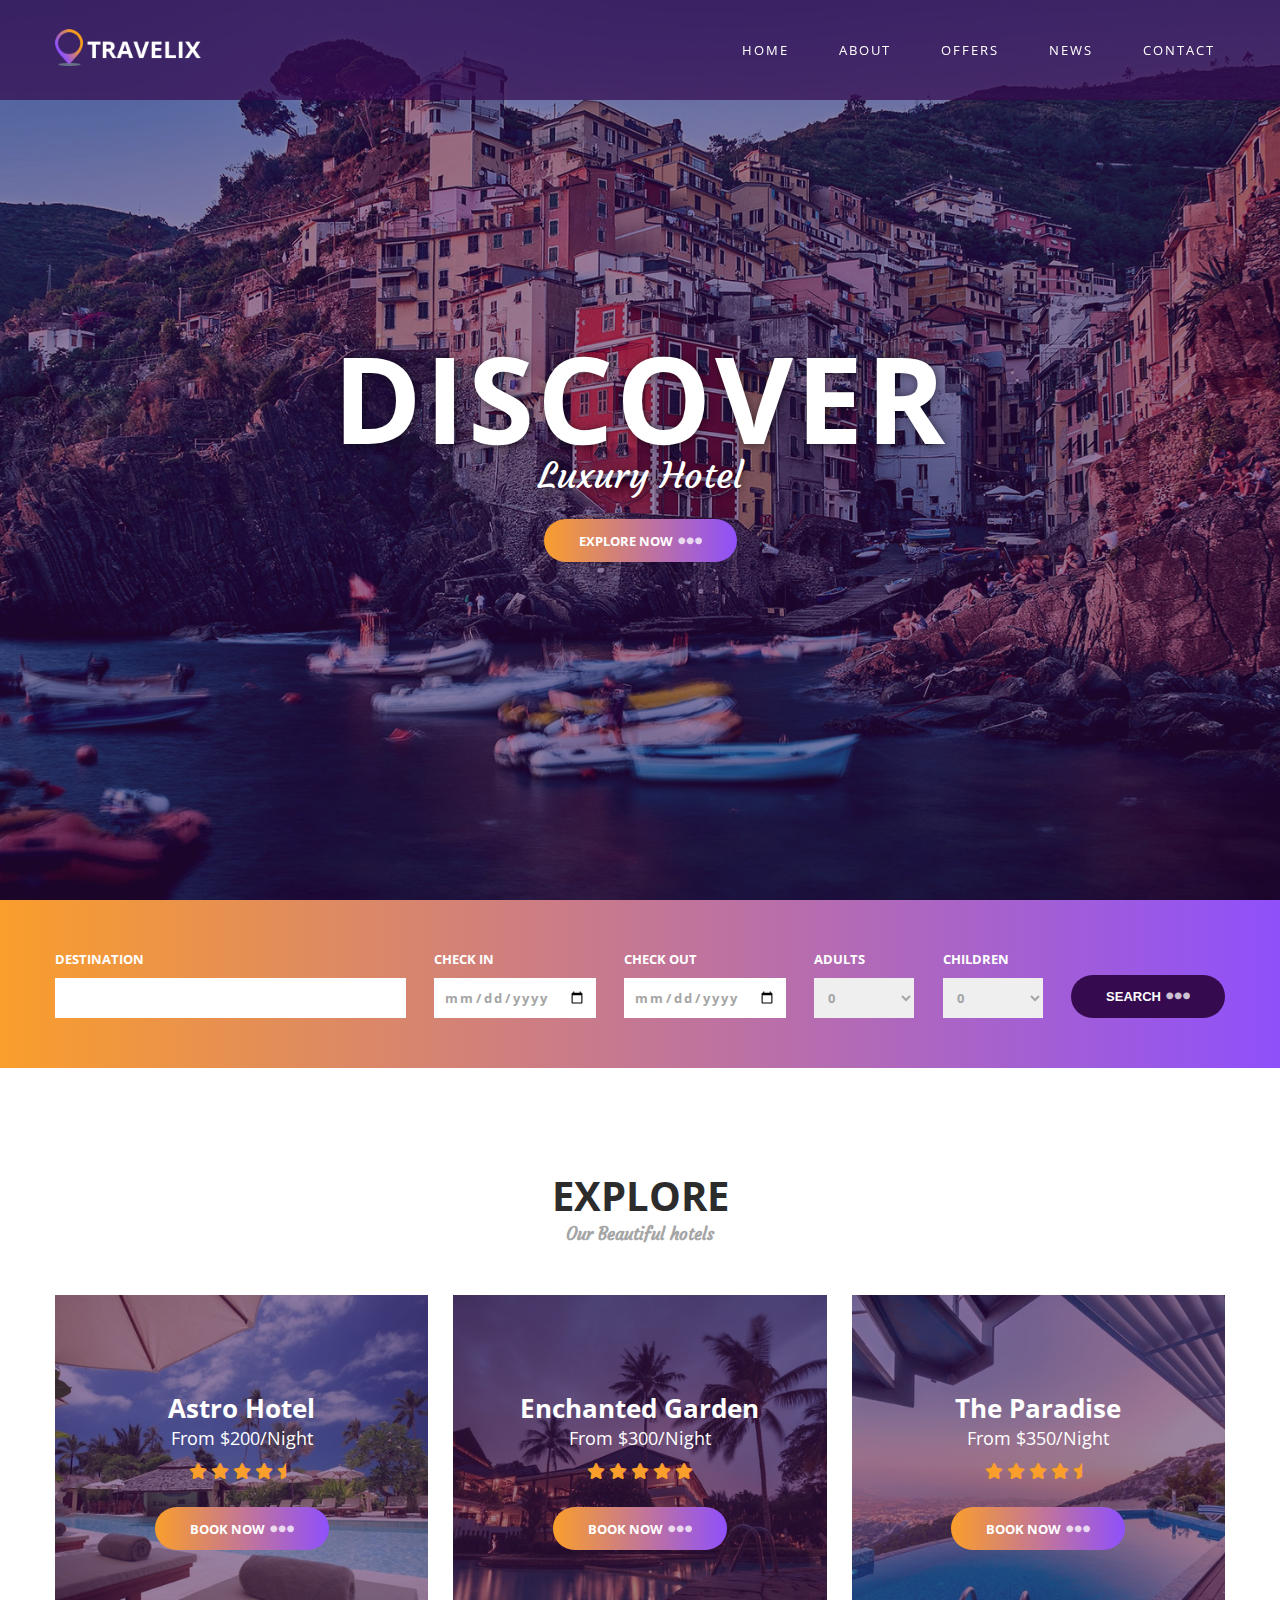
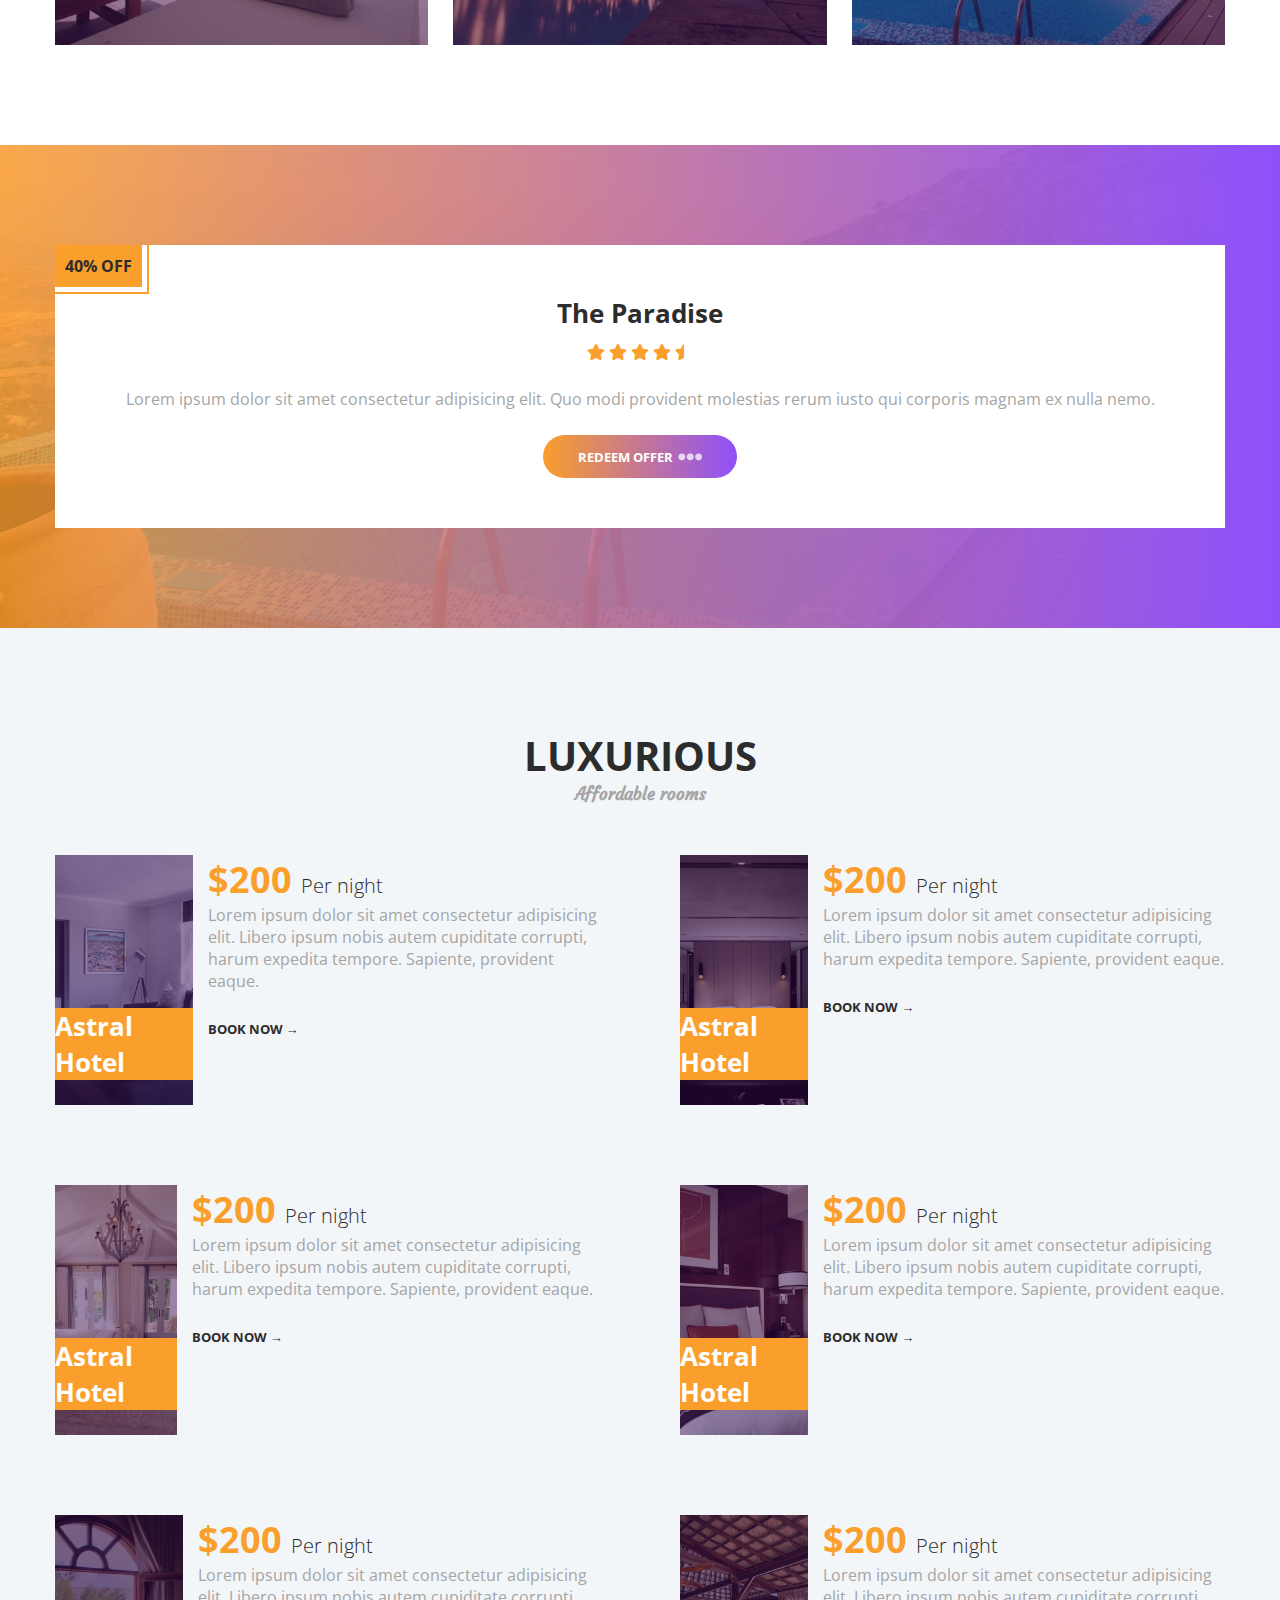
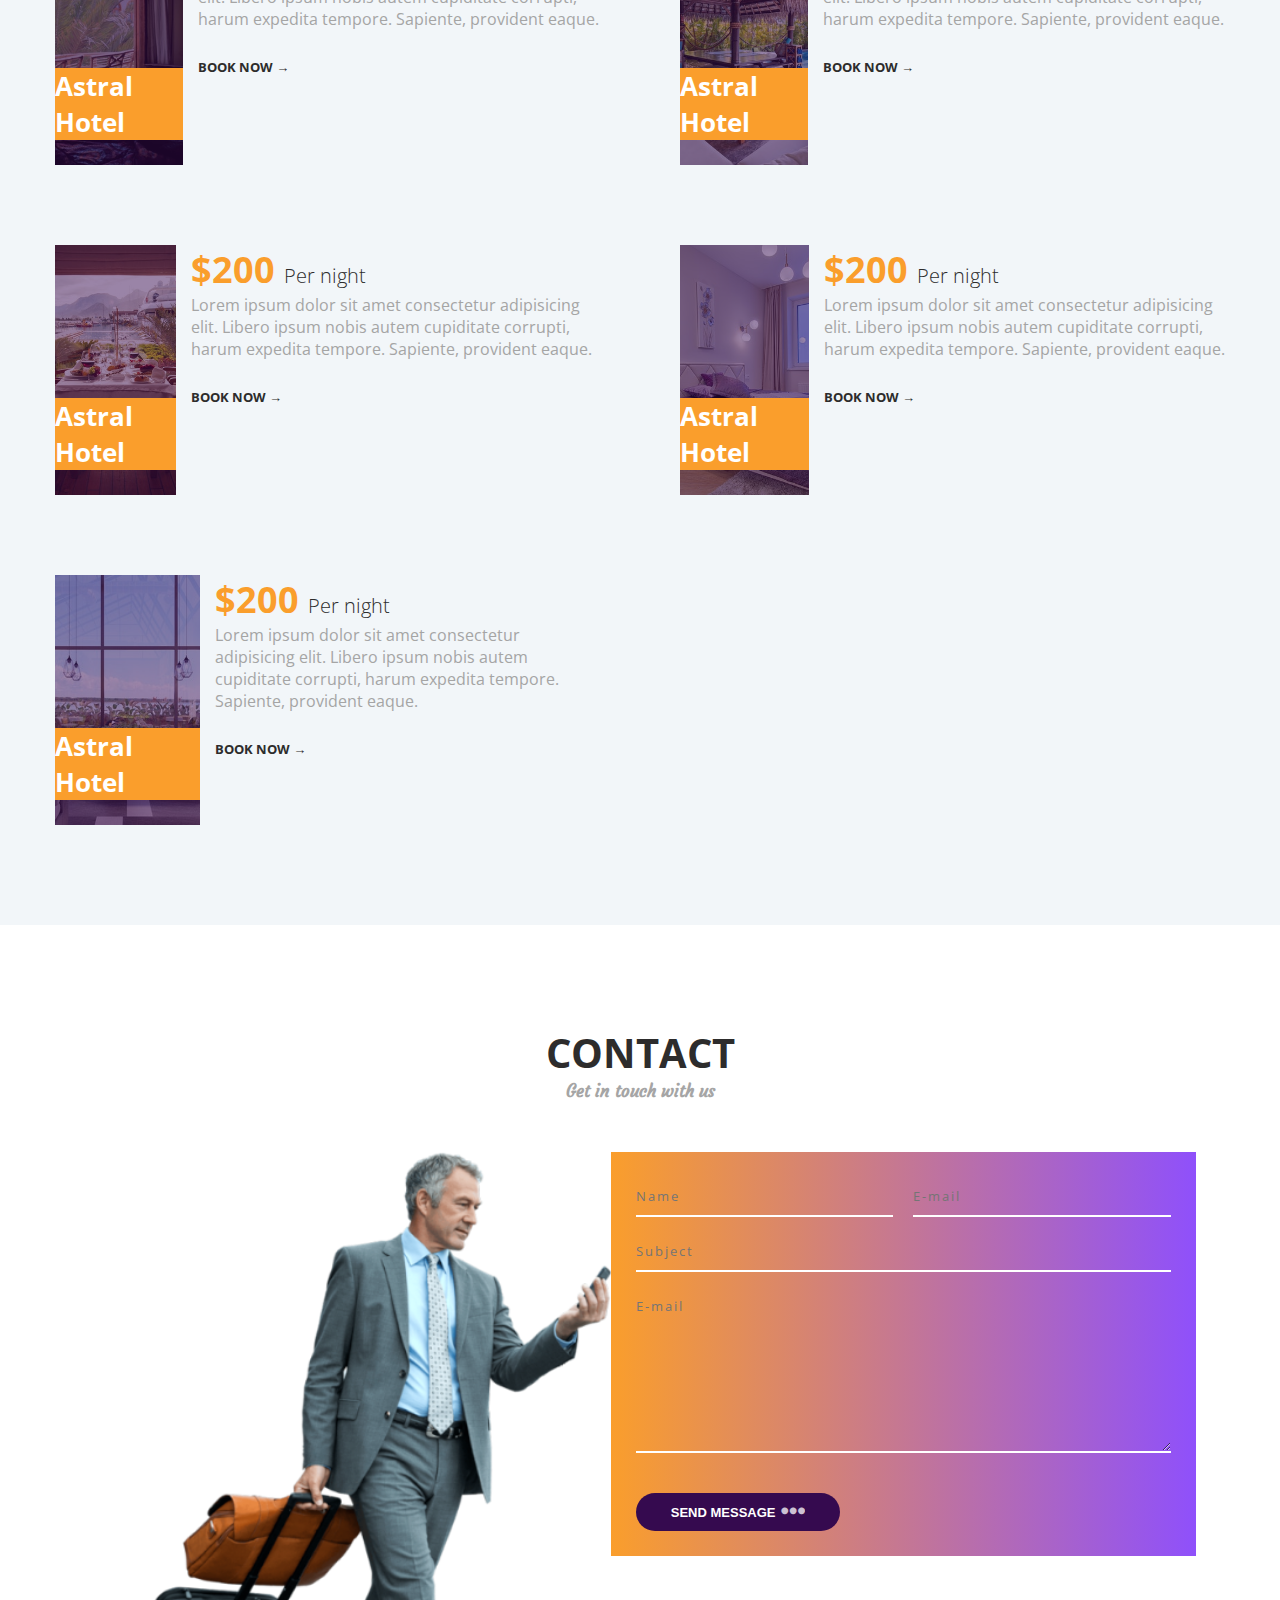
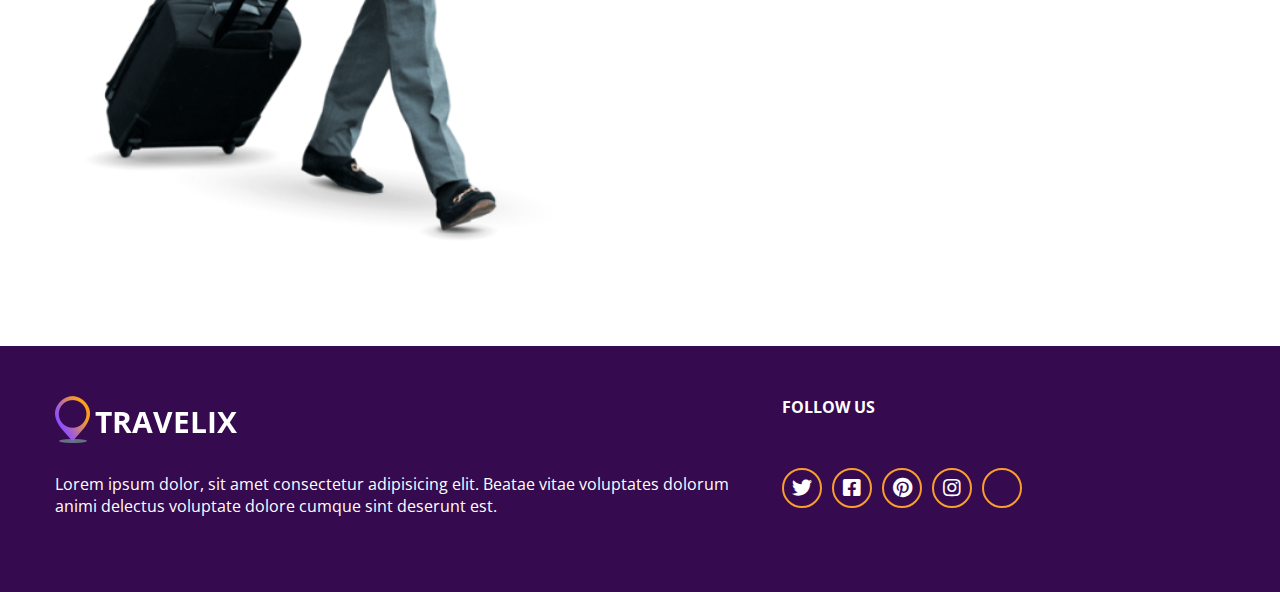
<file: Complete Website/TRAVELIX Tutorial I Learned and Follow/index.html>
<!doctype html>
<html lang="en">
<head>
    <meta charset="UTF-8">
    <meta name="viewport"
        content="width=device-width, user-scalable=no, initial-scale=1.0, maximum-scale=1.0, minimum-scale=1.0">
    <meta http-equiv="X-UA-Compatible" content="ie=edge">
    <title>Travelix</title>
    <!--Font awesome CDN-->
    <link rel="stylesheet" href="https://cdnjs.cloudflare.com/ajax/libs/font-awesome/5.13.0/css/all.min.css">
    <link rel="stylesheet" href="./styles.css">
</head>
<body>

 <!-- HEADER -->
 <header class="header">
  <div class="container">
   <nav class="nav">
    <a href="index.html" class="logo">
     <img src="./images/logo.png" alt="">
    </a>
    <div class="hamburger-menu">
     <i class="fas fa-bars"></i>
     <i class="fas fa-times"></i>
    </div>
    <ul class="nav-list">
     <li class="nav-item">
      <a href="index.html" class="nav-link">Home</a>
     </li>
     <li class="nav-item">
      <a href="#" class="nav-link">About</a>
     </li>
     <li class="nav-item">
      <a href="#" class="nav-link">Offers</a>
     </li>
     <li class="nav-item">
      <a href="#" class="nav-link">News</a>
     </li>
     <li class="nav-item">
      <a href="#" class="nav-link">Contact</a>
     </li>
    </ul>
   </nav>
  </div>
 </header>

 <!-- HERO -->
 <main>
  <div class="hero">
   <div class="container">
    <div class="main-heading">
     <h1 class="title">Discover</h1>
     <h2 class="subtitle">Luxury Hotel</h2>
    </div>
    <a href="" class="btn btn-gradient">Explore now <span class="dots"><i class="fas fa-ellipsis-h"></i></span></a>
   </div>
  </div>
 </main>

 <!--BOOKING SECTION -->

 <section class="booking">
  <div class="container">
   <form action="" class="book-form">
    <div class="input-group">
     <label for="destination" class="input-label">Destination</label>
     <input type="text" class="input" id="destination">
    </div>
    <div class="input-group">
     <label for="check-in" class="input-label">Check in</label>
     <input type="date" class="input" id="check-in">
    </div>
    <div class="input-group">
     <label for="check-out" class="input-label">Check out</label>
     <input type="date" class="input" id="check-out">
    </div>
    <div class="input-group">
     <label for="adults" class="input-label">Adults</label>
     <select name="" id="adults" class="options">
      <option value="0">0</option>
      <option value="0">1</option>
      <option value="0">2</option>
      <option value="0">3</option>
      <option value="0">4</option>
      <option value="0">5</option>
     </select>
    </div>
    <div class="input-group">
     <label for="children" class="input-label">Children</label>
     <select name="" id="children" class="options">
      <option value="0">0</option>
      <option value="0">1</option>
      <option value="0">2</option>
      <option value="0">3</option>
      <option value="0">4</option>
      <option value="0">5</option>
     </select>
    </div>
    <button type="submit" class="btn form-btn btn-purple">Search
     <span class="dots"><i class="fas fa-ellipsis-h"></i></span>
    </button>
   </form>
  </div>
 </section>

 <!-- HOTELS SECTION -->

 <section class="hotels">
  <div class="container">
   <h5 class="section-head">
    <span class="heading">Explore</span>
    <span class="sub-heading">Our Beautiful hotels</span>
   </h5>
   <div class="grid">
    <div class="grid-item featured-hotels">
     <img src="./images/hotel_astro_resort.jpg" alt="" class="hotel-image">
     <h5 class="hotel-name">Astro Hotel</h5>
     <span class="hotel-price">From $200/Night</span>
     <div class="hotel-rating">
      <i class="fas fa-star rating"></i>
      <i class="fas fa-star rating"></i>
      <i class="fas fa-star rating"></i>
      <i class="fas fa-star rating"></i>
      <i class="fas fa-star-half rating"></i>
     </div>
     <a href="#" class="btn btn-gradient">
      Book now <span class="dots"><i class="fas fa-ellipsis-h"></i></span>
     </a>
    </div>
    <div class="grid-item featured-hotels">
     <img src="./images/hotel_the_enchanted_garden.jpg" alt="" class="hotel-image">
     <h5 class="hotel-name">Enchanted Garden</h5>
     <span class="hotel-price">From $300/Night</span>
     <div class="hotel-rating">
      <i class="fas fa-star rating"></i>
      <i class="fas fa-star rating"></i>
      <i class="fas fa-star rating"></i>
      <i class="fas fa-star rating"></i>
      <i class="fas fa-star rating"></i>
     </div>
     <a href="#" class="btn btn-gradient">
      Book now <span class="dots"><i class="fas fa-ellipsis-h"></i></span>
     </a>
    </div>
    <div class="grid-item featured-hotels">
     <img src="./images/hotel_the_paradise.jpg" alt="" class="hotel-image">
     <h5 class="hotel-name">The Paradise</h5>
     <span class="hotel-price">From $350/Night</span>
     <div class="hotel-rating">
      <i class="fas fa-star rating"></i>
      <i class="fas fa-star rating"></i>
      <i class="fas fa-star rating"></i>
      <i class="fas fa-star rating"></i>
      <i class="fas fa-star-half rating"></i>
     </div>
     <a href="#" class="btn btn-gradient">
      Book now <span class="dots"><i class="fas fa-ellipsis-h"></i></span>
     </a>
    </div>
   </div>
  </div>
 </section>

 <!-- OFFER SECTION -->

 <section class="offer">
  <div class="container">
   <div class="offer-content">
    <div class="discount">
     40%  off
    </div>
    <h5 class="hotel-name">The Paradise</h5>
    <div class="hotel-rating">
     <i class="fas fa-star rating"></i>
     <i class="fas fa-star rating"></i>
     <i class="fas fa-star rating"></i>
     <i class="fas fa-star rating"></i>
     <i class="fas fa-star-half rating"></i>
    </div>
    <p class="paragraph">
     Lorem ipsum dolor sit amet consectetur adipisicing elit. Quo modi provident molestias rerum iusto qui corporis magnam ex nulla nemo.
    </p>
    <a href="#" class="btn btn-gradient">
     Redeem offer <span class="dots"><i class="fas fa-ellipsis-h"></i></span>
    </a>
   </div>
  </div>
 </section>

 <!-- ROOMS SECTION-->

 <section class="rooms">
  <div class="container">
   <h5 class="section-head">
    <span class="heading">Luxurious</span>
    <span class="sub-heading">Affordable rooms</span>
   </h5>
   <div class="grid rooms-grid">
    <div class="grid-item featured-rooms">
     <div class="image-wrap">
      <img class="room-image" src="./images/room_1.jpg" alt="">
      <h5 class="room-name">Astral Hotel</h5>
     </div>
     <div class="room-info-wrap">
      <span class="room-price">$200 <span class="per-night">Per night</span></span>
      <p class="paragraph">
       Lorem ipsum dolor sit amet consectetur adipisicing elit. Libero ipsum nobis autem cupiditate corrupti, harum expedita tempore. Sapiente, provident eaque.
      </p>
      <a href="#" class="btn rooms-btn">Book Now &rarr;</a>
     </div>
    </div>
    <div class="grid-item featured-rooms">
     <div class="image-wrap">
      <img class="room-image" src="./images/room_2.jpg" alt="">
      <h5 class="room-name">Astral Hotel</h5>
     </div>
     <div class="room-info-wrap">
      <span class="room-price">$200 <span class="per-night">Per night</span></span>
      <p class="paragraph">
       Lorem ipsum dolor sit amet consectetur adipisicing elit. Libero ipsum nobis autem cupiditate corrupti, harum expedita tempore. Sapiente, provident eaque.
      </p>
      <a href="#" class="btn rooms-btn">Book Now &rarr;</a>
     </div>
    </div>
    <div class="grid-item featured-rooms">
     <div class="image-wrap">
      <img class="room-image" src="./images/room_3.jpg" alt="">
      <h5 class="room-name">Astral Hotel</h5>
     </div>
     <div class="room-info-wrap">
      <span class="room-price">$200 <span class="per-night">Per night</span></span>
      <p class="paragraph">
       Lorem ipsum dolor sit amet consectetur adipisicing elit. Libero ipsum nobis autem cupiditate corrupti, harum expedita tempore. Sapiente, provident eaque.
      </p>
      <a href="#" class="btn rooms-btn">Book Now &rarr;</a>
     </div>
    </div>
    <div class="grid-item featured-rooms">
     <div class="image-wrap">
      <img class="room-image" src="./images/room_4.jpg" alt="">
      <h5 class="room-name">Astral Hotel</h5>
     </div>
     <div class="room-info-wrap">
      <span class="room-price">$200 <span class="per-night">Per night</span></span>
      <p class="paragraph">
       Lorem ipsum dolor sit amet consectetur adipisicing elit. Libero ipsum nobis autem cupiditate corrupti, harum expedita tempore. Sapiente, provident eaque.
      </p>
      <a href="#" class="btn rooms-btn">Book Now &rarr;</a>
     </div>
    </div>
    <div class="grid-item featured-rooms">
     <div class="image-wrap">
      <img class="room-image" src="./images/room_5.jpg" alt="">
      <h5 class="room-name">Astral Hotel</h5>
     </div>
     <div class="room-info-wrap">
      <span class="room-price">$200 <span class="per-night">Per night</span></span>
      <p class="paragraph">
       Lorem ipsum dolor sit amet consectetur adipisicing elit. Libero ipsum nobis autem cupiditate corrupti, harum expedita tempore. Sapiente, provident eaque.
      </p>
      <a href="#" class="btn rooms-btn">Book Now &rarr;</a>
     </div>
    </div>
    <div class="grid-item featured-rooms">
     <div class="image-wrap">
      <img class="room-image" src="./images/room_6.jpg" alt="">
      <h5 class="room-name">Astral Hotel</h5>
     </div>
     <div class="room-info-wrap">
      <span class="room-price">$200 <span class="per-night">Per night</span></span>
      <p class="paragraph">
       Lorem ipsum dolor sit amet consectetur adipisicing elit. Libero ipsum nobis autem cupiditate corrupti, harum expedita tempore. Sapiente, provident eaque.
      </p>
      <a href="#" class="btn rooms-btn">Book Now &rarr;</a>
     </div>
    </div>
    <div class="grid-item featured-rooms">
     <div class="image-wrap">
      <img class="room-image" src="./images/room_7.jpg" alt="">
      <h5 class="room-name">Astral Hotel</h5>
     </div>
     <div class="room-info-wrap">
      <span class="room-price">$200 <span class="per-night">Per night</span></span>
      <p class="paragraph">
       Lorem ipsum dolor sit amet consectetur adipisicing elit. Libero ipsum nobis autem cupiditate corrupti, harum expedita tempore. Sapiente, provident eaque.
      </p>
      <a href="#" class="btn rooms-btn">Book Now &rarr;</a>
     </div>
    </div>
    <div class="grid-item featured-rooms">
     <div class="image-wrap">
      <img class="room-image" src="./images/room_8.jpg" alt="">
      <h5 class="room-name">Astral Hotel</h5>
     </div>
     <div class="room-info-wrap">
      <span class="room-price">$200 <span class="per-night">Per night</span></span>
      <p class="paragraph">
       Lorem ipsum dolor sit amet consectetur adipisicing elit. Libero ipsum nobis autem cupiditate corrupti, harum expedita tempore. Sapiente, provident eaque.
      </p>
      <a href="#" class="btn rooms-btn">Book Now &rarr;</a>
     </div>
    </div>
    <div class="grid-item featured-rooms">
     <div class="image-wrap">
      <img class="room-image" src="./images/room_9.jpg" alt="">
      <h5 class="room-name">Astral Hotel</h5>
     </div>
     <div class="room-info-wrap">
      <span class="room-price">$200 <span class="per-night">Per night</span></span>
      <p class="paragraph">
       Lorem ipsum dolor sit amet consectetur adipisicing elit. Libero ipsum nobis autem cupiditate corrupti, harum expedita tempore. Sapiente, provident eaque.
      </p>
      <a href="#" class="btn rooms-btn">Book Now &rarr;</a>
     </div>
    </div>
   </div>
  </div>
 </section>

 <!-- SECTION CONTACT -->
<main>
 <section class="contact">
  <div class="container">
   <h5 class="section-head">
    <span class="heading">Contact</span>
    <span class="sub-heading">Get in touch with us</span>
   </h5>
   <div class="contact-content">
    <div class="traveler-wrap">
     <img src="./images/traveler.png" alt="">
    </div>
    <form action="" class="form contact-form">
     <div class="input-group-wrap">
      <div class="input-group">
      <input type="text" class="input" placeholder="Name" required>
      <span class="bar"></span>
      </div>
     <div class="input-group">
      <input type="email" class="input" placeholder="E-mail" required>
      <span class="bar"></span>
     </div>
     </div>
     <div class="input-group">
      <input type="text" class="input" placeholder="Subject" required>
      <span class="bar"></span>
     </div>
     <div class="input-group">
      <textarea class="input" cols="30" rows="8" placeholder="E-mail" required></textarea>
      <span class="bar"></span>
      </div>
      <button class="btn form-btn btn-purple">
       Send Message
       <span class="dots"><i class="fas fa-ellipsis-h"></i></span>
      </button>
    </form>
   </div>
  </div>
 </section>
</main>

<!-- FOOTER -->

<footer class="footer">
 <div class="container">
  <div class="footer-content">
   <div class="footer-content-brand">
    <a href="index.html" class="logo"><img class="logo-image" src="./images/logo.png" alt=""></a>
    <div class="paragraph">Lorem ipsum dolor, sit amet consectetur adipisicing elit. Beatae vitae voluptates dolorum animi delectus voluptate dolore cumque sint deserunt est.
    </div>
   </div>
   <div class="social-media-wrap">
    <h4 class="footer-heading">Follow us</h4>
    <div class="social-media">
     <a href="#" class="sm-link"><i class="fab fa-twitter"></i></a>
     <a href="#" class="sm-link"><i class="fab fa-facebook-square"></i></a>
     <a href="#" class="sm-link"><i class="fab fa-pinterest"></i></a>
     <a href="#" class="sm-link"><i class="fab fa-instagram"></i></a>
     <a href="#" class="sm-link"><i class="fab fa-tripadvisor"></i></a>
    </div>
   </div>
  </div>
 </div>
</footer>

<!-- JAVASCRIPT -->
    <script src="main.js"></script>
</body>
</html>
</file>
<file: Complete Website/TRAVELIX Tutorial I Learned and Follow/styles.css>
/*Import the fonts used*/
@import url("https://fonts.googleapis.com/css?family=Courgette|Open+Sans:400,800&display=swap");
/*Basic reset*/
*,
*::before,
*::after {
 margin: 0;
 padding: 0;
 box-sizing: border-box;
}
/*Custom properties*/
:root {
 --dark-color: #2d2c2c;
 --purple-solid: #350a4f;
 --purple-transparent: rgba(53, 10, 79, 0.7);
 --purple-transparent-alt: rgba(53, 10, 79, 0.5);
 --purple-light: #8f50fb;
 --yellow-solid: #fa9e2c;
 --gradient-color: linear-gradient(
  to right,
  var(--yellow-solid),
  var(--purple-light)
 );
 --gradient-color-alt: linear-gradient(
  to right,
  var(--purple-light),
  var(--yellow-solid)
 );
}

/* GLOBAL STYLES */

html {
 font-size: 10px;
 scroll-behavior: smooth;
}
body {
 font-family: "Open Sans", sans-serif;
 font-size: 1.6rem;
 color: var(--dark-color);
}
a {
 text-decoration: none;
 color: inherit;
}
ul {
 list-style: none;
}
section {
 padding: 5rem 0;
}

/* REUSABLE STYLES */

.container {
 width: 100%;
 max-width: 120rem;
 padding: 0 1.5rem;
 margin: 0 auto;
}
.btn {
 color: #fff;
 font-size: 1.3rem;
 font-weight: bold;
 text-transform: uppercase;
 padding: 0.5rem 3.5rem;
 border: none;
 border-radius: 10rem;
 display: inline-flex;
 align-items: center;
}
.form-btn {
 margin-top: 2.5rem;
 cursor: pointer;
}
.btn-gradient {
 background-image: var(--gradient-color);
}
.btn-gradient:hover {
 background-image: var(--gradient-color-alt);
}
.btn-purple {
 background-color: var(--purple-solid);
}
.btn-purple:hover {
 background-color: #56247f;
}
.dots {
 font-size: 2.4rem;
 margin-left: 0.5rem;
 opacity: 0.75;
}
/* HEADER STYLES */

.header {
 width: 100%;
 height: 6rem;
 display: flex;
 align-items: center;
 position: fixed;
 top: 0;
 left: 0;
 background-color: var(--purple-transparent);
 z-index: 999;
}

/* HEADER STYLES - NAV */

.header.active {
 background-color: var(--purple-solid);
}
.nav {
 display: flex;
 align-items: center;
 justify-content: space-between;
}
.logo img {
 max-width: 80%;
}
.hamburger-menu {
 font-size: 2.6rem;
 color: white;
 cursor: pointer;
 position: relative;
 z-index: 1500;
}
.hamburger-menu .fa-times {
 display: none;
}
.menu-open .hamburger-menu .fa-times {
 display: block;
}
.menu-open .hamburger-menu .fa-bars {
 display: none;
}
.nav-list {
 position: fixed;
 top: 0;
 left: 0;
 width: 100%;
 height: 100vh;
 background-color: var(--purple-solid);
 display: flex;
 flex-direction: column;
 align-items: center;
 justify-content: center;
 z-index: 1400;
 opacity: 0;
 transform: scale(0);
 transition: opacity 0.3s;
}
.menu-open .nav-list {
 opacity: 1;
 transform: scale(1);
}
.nav-item:not(:last-child) {
 margin-bottom: 0.5rem;
}
.nav-link {
 display: block;
 color: white;
 font-size: 3rem;
 font-weight: bold;
 text-transform: uppercase;
 letter-spacing: 2px;
 padding: 1rem;
}

/* HERO SECTION STYLES */

.hero {
 width: 100%;
 height: 100vh;
 background: url(./images/hero_background.jpg) center/cover no-repeat;
 display: flex;
 align-items: center;
 text-align: center;
 position: relative;
 z-index: 0;
}
.hero::before {
 content: "";
 position: absolute;
 top: 0;
 left: 0;
 width: inherit;
 height: inherit;
 background-color: var(--purple-transparent-alt);
 z-index: -1;
}
.main-heading {
 color: #fff;
 line-height: 1;
 text-shadow: 1px 1px 1rem rgba(0, 0, 0, 0.5);
 margin-bottom: 2.5rem;
}
.title {
 font-size: 4.8rem;
 text-transform: uppercase;
 letter-spacing: 3px;
}
.subtitle {
 font-size: 3.6rem;
 font-weight: 300;
 font-family: "Courgette", cursive;
}

/* BOOKING STYLES */

.booking {
 background-image: var(--gradient-color);
}
.input-group {
 margin-bottom: 1.5rem;
}
.input-label {
 display: block;
 font-size: 1.3rem;
 text-transform: uppercase;
 color: white;
 font-weight: bold;
 margin-bottom: 1rem;
}

.input,
.options {
 outline: none;
 border: none;
 width: 100%;
 min-height: 4rem;
 padding: 1rem;
 font-weight: bold;
 color: #a5a5a5;
 letter-spacing: 2px;
 font-family: "Open Sans", sans-serif;
 /* resize: none; */
}

/* FEATURED HOTELS SECTION STYLES */
.section-head {
 text-align: center;
 margin-bottom: 5rem;
}
.heading {
 display: block;
 font-size: 4rem;
 text-transform: uppercase;
}
.sub-heading {
 font-size: 1.7rem;
 font-family: "Courgette", cursive;
 font-size: 300;
 color: #a5a5a5;
}
.grid {
 display: grid;
 grid-template-columns: repeat(auto-fit, minmax(30rem, 1fr));
 gap: 2.5rem;
}
.grid-item {
 display: flex;
 flex-direction: column;
 align-items: center;
 justify-content: center;
}
.featured-hotels {
 height: 35rem;
 color: white;
 padding: 1rem;
 position: relative;
 z-index: 0;
}
.featured-hotels::before {
 content: "";
 position: absolute;
 top: 0;
 left: 0;
 width: 100%;
 height: 100%;
 background-color: var(--purple-transparent-alt);
 z-index: -1;
}
.hotel-image {
 width: 100%;
 height: 100%;
 object-fit: cover;
 position: absolute;
 top: 0;
 left: 0;
 z-index: -2;
}
.hotel-name {
 font-size: 2.6rem;
}
.hotel-price {
 font-size: 1.8rem;
}
.hotel-rating {
 margin: 1rem 0 2.5rem;
}
.rating {
 color: var(--yellow-solid);
}

/* SPECIAL OFFER SECTION STYLES */

.offer {
 background: linear-gradient(
   to right,
   rgba(250, 158, 44, 0.8),
   rgba(143, 80, 251.8)
  ),
  url("./images/the_paradise_bg.jpg") bottom center/cover no-repeat;
}
.offer-content {
 background-color: #fff;
 text-align: center;
 padding: 5rem 1rem;
 position: relative;
 overflow: hidden;
}
.discount {
 background-color: var(--yellow-solid);
 position: absolute;
 top: 0;
 left: 0;
 font-weight: bold;
 padding: 1rem;
 text-transform: uppercase;
 outline: 2px solid var(--yellow-solid);
 outline-offset: 0.5rem;
}
.paragraph {
 color: #a5a5a5;
 margin-bottom: 2.5rem;
}

/* ROOMS SECTION STYLES */

.rooms {
 background-color: #f2f6f9;
}

.image-wrap {
 position: relative;
 height: 25rem;
}
.image-wrap::after {
 content: "";
 position: absolute;
 top: 0;
 left: 0;
 width: 100%;
 height: 100%;
 background-color: var(--purple-transparent-alt);
}
.room-image {
 width: 100%;
 height: 100%;
 object-fit: cover;
}
.room-name {
 font-size: 2.6rem;
 background-color: var(--yellow-solid);
 color: white;
 pad: 0.5rem 2rem;
 position: absolute;
 left: 0;
 bottom: 2.5rem;
 z-index: 10;
}
.room-price {
 display: block;
 font-size: 3.6rem;
 font-weight: bold;
 color: var(--yellow-solid);
}
.per-night {
 color: var(--dark-color);
 font-size: 2rem;
 font-weight: 100;
}
.rooms-btn {
 color: var(--dark-color);
 padding: 0;
 transition: color 0.5s;
}
.rooms-btn:hover {
 color: var(--yellow-solid);
}

/* CONTACT SECTION STYLES */

.contact-content {
 display: flex;
 justify-content: center;
}
.traveler-wrap {
 display: none;
}
.contact-form {
 width: 100%;
 background-image: var(--gradient-color);
 padding: 2.5rem;
}
.contact-form .input {
 display: block;
 background-color: transparent;
 color: white;
 font-weight: normal;
 border-bottom: 2px solid #fff;
 padding-left: 0;
}
.bar {
 display: block;
 position: relative;
}
.bar::after {
 content: "";
 position: absolute;
 left: 0;
 bottom: 0;
 width: 100%;
 height: 3px;
 background-color: var(--purple-light);
 transform: scaleX(0);
 transform-origin: left;
 transition: transform 0.5s;
}
.contact-form .input:focus + .bar::after {
 transform: scaleX(1);
}

/* FOOTER SECTION STYLES */

.footer {
 padding: 5rem 0;
 background-color: var(--purple-solid);
 color: #fff;
}
.footer-content-brand {
 margin-bottom: 5rem;
}
.footer .paragraph {
 color: inherit;
}
.footer-heading {
 text-transform: uppercase;
 margin-bottom: 2.5rem;
}
.social-media {
 display: flex;
}
.sm-link {
 width: 4rem;
 height: 4rem;
 font-size: 2rem;
 border: 2px solid var(--yellow-solid);
 border-radius: 50%;
 display: flex;
 margin-right: 1rem;
 transition: background-color 0.5s;
}
.sm-link:hover {
 background-color: var(--yellow-solid);
 color: var(--dark-color);
}
.sm-link i {
 margin: auto;
}

/* MEDIA QUERIES */

@media screen and (min-width: 768px) {
 /* HEADER SECTION STYLES */

 .header {
  height: 10rem;
 }
 .header.active {
  height: 6rem;
 }
 /* HERO SECTION STYLES */
 .title {
  font-size: 8rem;
 }

 /* CONTACT SECTION STYLES */
 .contact-content {
  /* justify-content: space-between; */
 }
 .traveler-wrap {
  display: block;
  flex: 0 0 45%;
 }
 .traveler-wrap img {
  width: 100%;
 }
 .contact-form {
  flex: 0 0 50%;
  align-self: flex-start;
 }
 .input-group-wrap {
  display: flex;
 }
 .input-group-wrap .input-group {
  width: 50%;
  margin-right: 2rem;
 }
 .input-group-wrap .input-group:last-child {
  margin-right: 0;
 }
 /* FOOTER SECTION STYLE */
 .footer {
  overflow-x: hidden;
 }
 .footer-content {
  display: flex;
 }
 .footer-content-brand {
  margin-bottom: 0;
  flex: 0 0 60%;
 }
 .footer .paragraph {
  margin-top: 2.5rem;
 }
 .footer-heading {
  margin-bottom: 5rem;
 }
 .social-media-wrap {
  flex: 0 0 40%;
  margin-left: 2.5rem;
 }
}

@media screen and (min-width: 1000px) {
 section:not(.booking) {
  padding: 10rem 0;
 }
 /* HEADER SECTION STYLES */
 .hamburger-menu {
  display: none;
 }
 .nav-list {
  position: initial;
  width: initial;
  height: initial;
  background: transparent;
  flex-direction: row;
  justify-content: initial;
  opacity: 1;
  transform: scale(1);
 }
 .nav-item:not(:last-child) {
  margin-right: 3rem;
  margin-bottom: 0;
 }
 .nav-link {
  font-size: 1.3rem;
  font-weight: normal;
  transition: color 0.5s;
 }
 .nav-link:hover {
  color: var(--yellow-solid);
 }
 /* HERO SECTION STYLES */
 .title {
  font-size: 12rem;
 }
 .sub-title {
  font-size: 4.6rem;
 }
 /* BOOKING SECTION STYLES */
 .book-form {
  display: flex;
  justify-content: space-between;
 }
 .book-form .input-group {
  margin-bottom: 0;
 }
 .book-form .input-group:first-child {
  flex: 0 0 20%;
 }
 .input,
 .options {
  min-width: 10rem;
 }
 /* ROOM SECTIONS STYLES */
 .rooms-grid {
  grid-template-columns: repeat(auto-fit, minmax(40rem, 1fr));
  gap: 8rem;
 }
 .featured-rooms {
  flex-direction: row;
  align-items: flex-start;
 }
 .room-info-wrap {
  margin-left: 1.5rem;
 }
}

@media screen and (min-width: 1200px) {
 .book-form .input-group:first-child {
  flex: 0 0 30%;
 }
}
</file>
